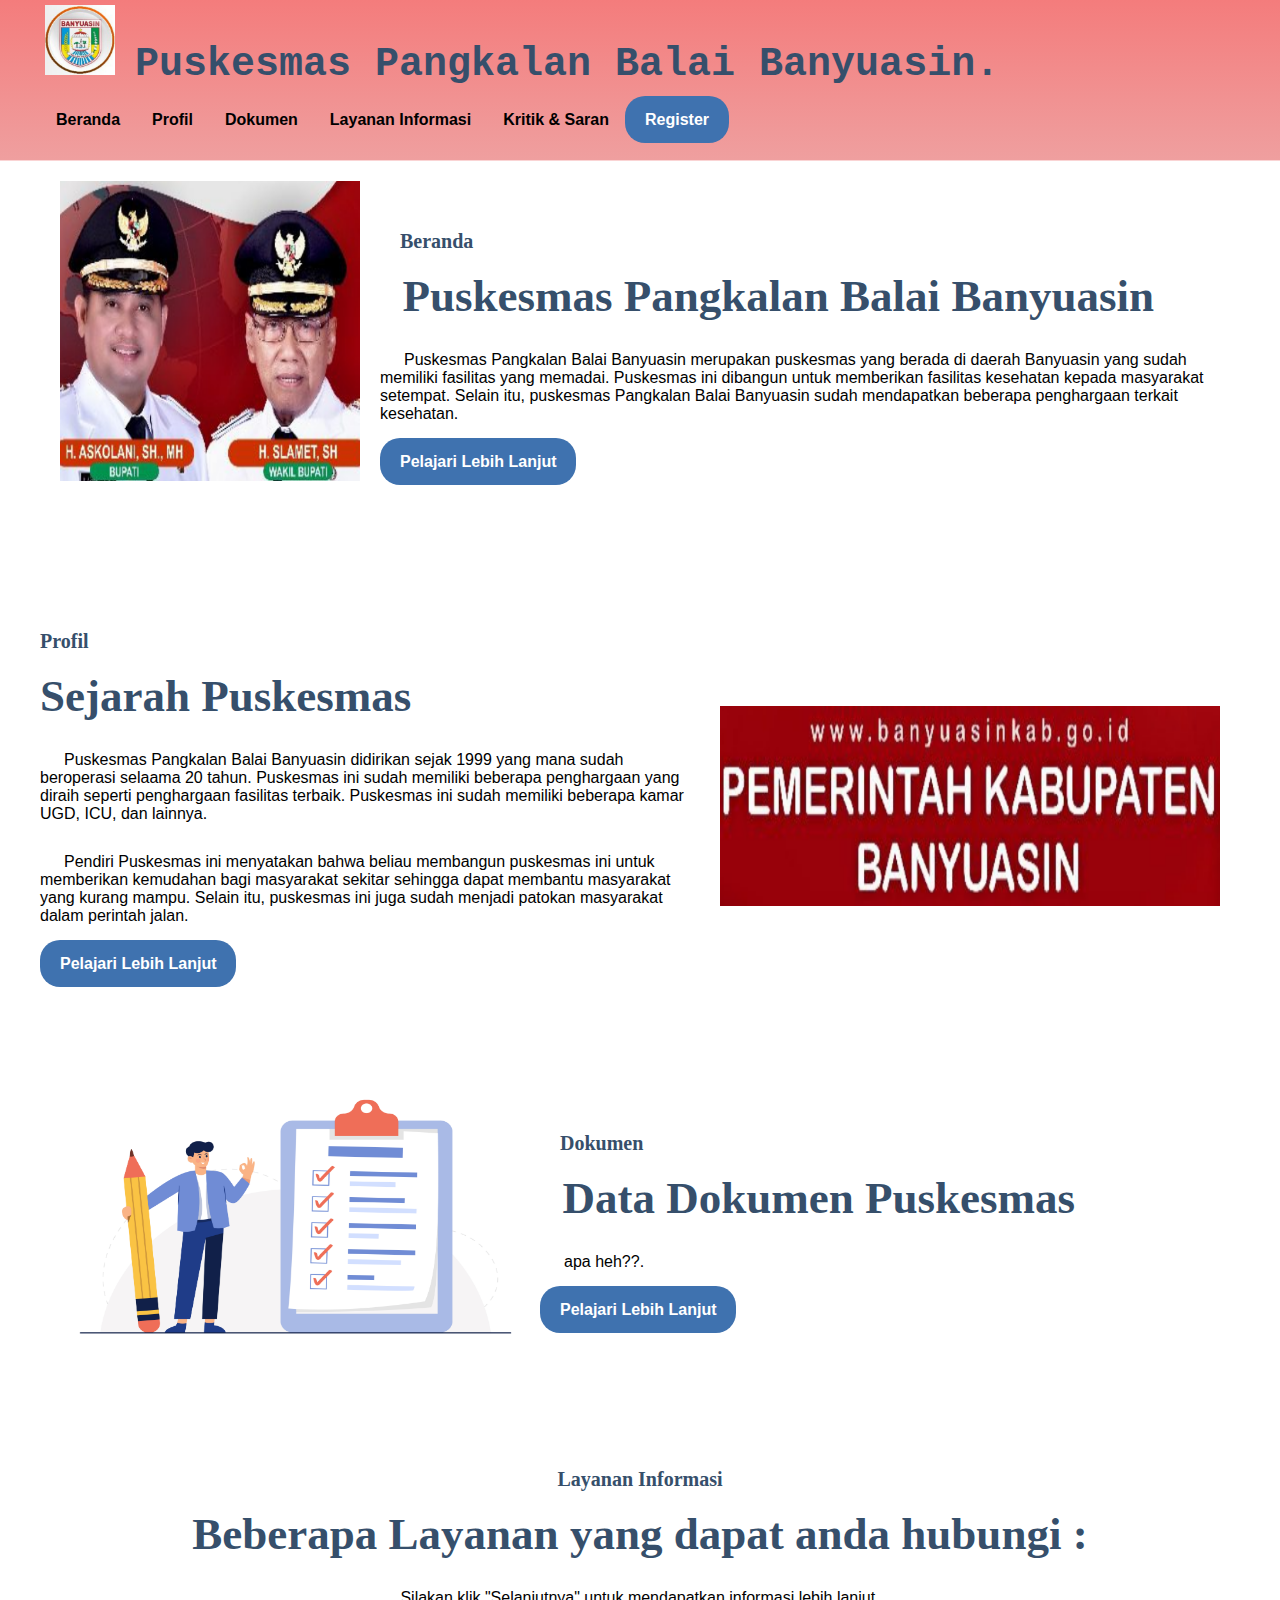
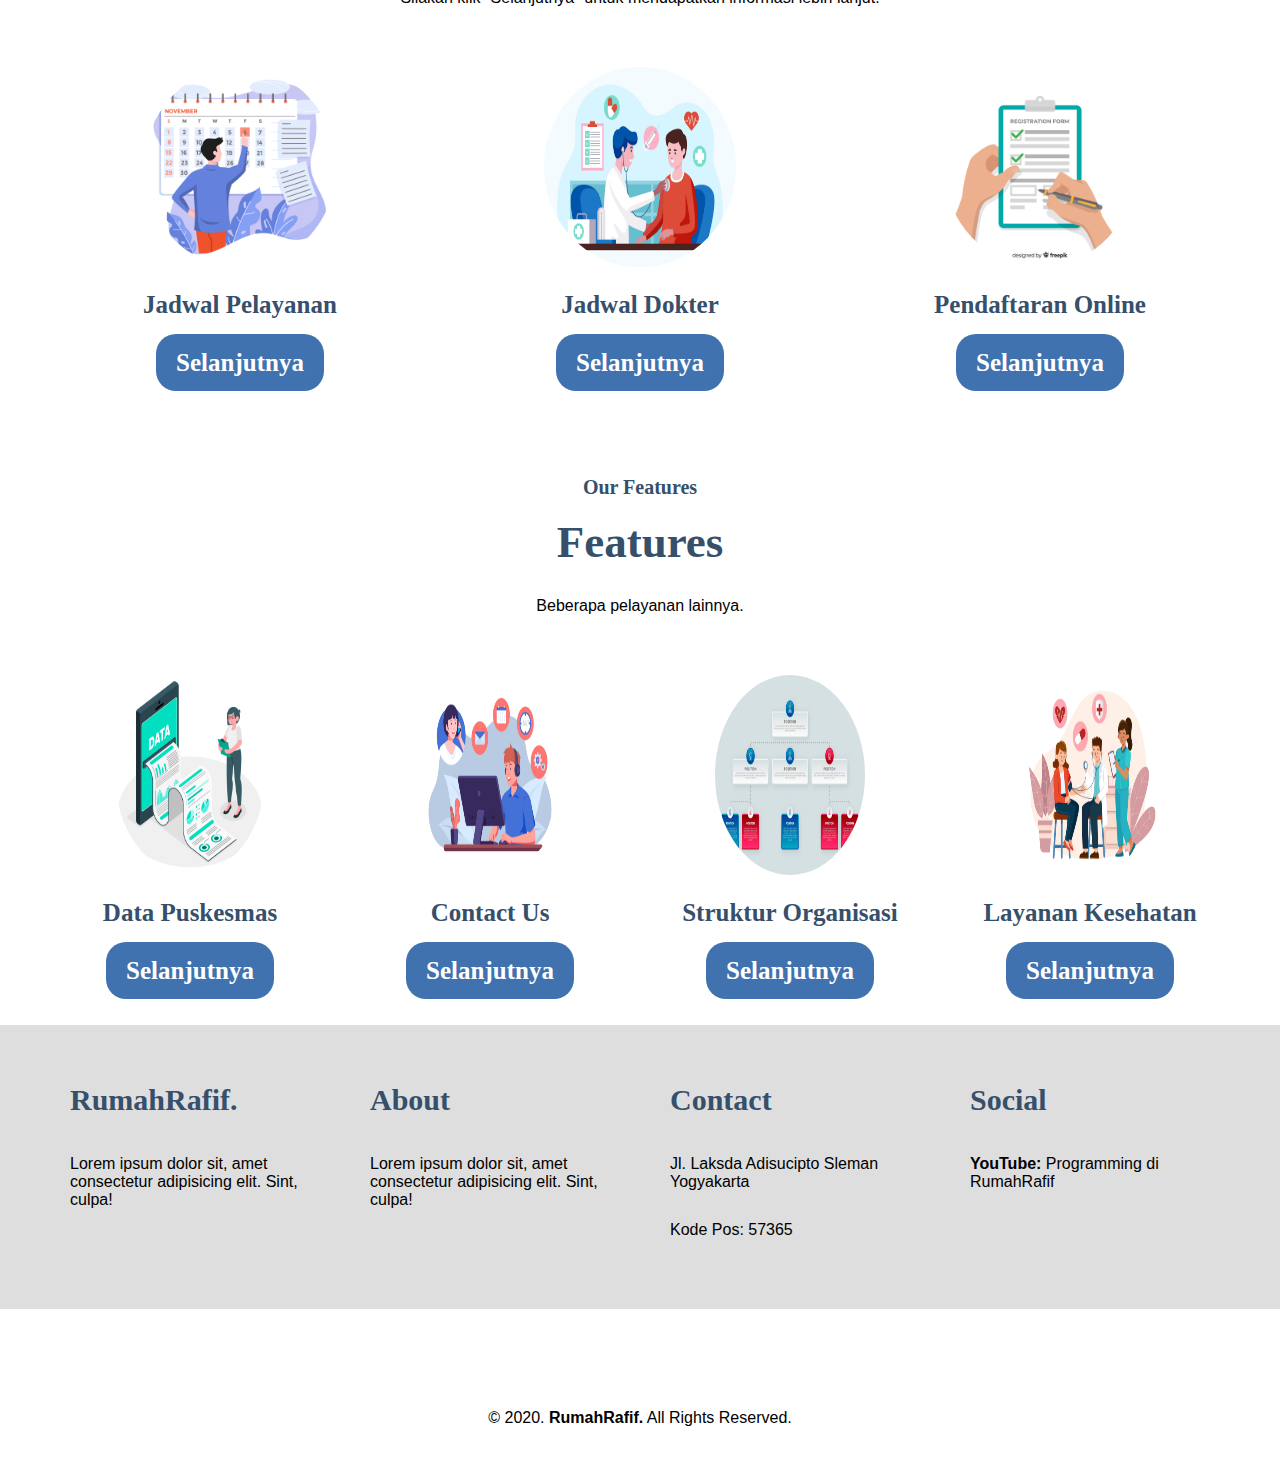
<file: Web-Puskesmas/index.html>
<!DOCTYPE html>
<html lang="en">
<head>
    <meta charset="UTF-8">
    <meta name="viewport" content="width=device-width, initial-scale=1.0">
    <title>Puskesmas Pangkalan Balai Banyuasin.</title>
    <link rel="stylesheet" href="style.css">
</head>
<body>
    <nav>
        <div class="wrapper">
            <div class="logo"><a href=''><img src = 'gambar/logo.png' height="70" width="70">&ensp;Puskesmas Pangkalan Balai Banyuasin.</a></div>
            <div class="menu">
                <ul>
                    <li><a href="#beranda">Beranda</a></li>
                    <li class="dropdown"><a href="#profil">Profil</a>
                        <ul class="isi-dropdown">
                            <li><a href="sejarah.html">Sejarah</a></li>
                            <li><a href="visiMisi.html">Visi dan Misi</a></li>
                        </ul>
                    </li>
                    <li><a href="#dokumen">Dokumen</a></li>
                    <li><a href="#layanan">Layanan Informasi</a></li>
                    <li><a href="kritsar.html">Kritik & Saran</a></li>
                    <li><a href="register.html" class="tbl-biru">Register</a></li>
                </ul>
            </div>
        </div>
    </nav>
    <div class="wrapper">
        <!-- untuk beranda -->
        <section id="beranda">
            <div class="gambar_beranda">
                <img src="gambar/beranda.png" height="300" width="300"/>
            </div>
            <div class="kolom">
                <p class="deskripsi">&emsp;Beranda</p>
                <h2>&ensp;Puskesmas Pangkalan Balai Banyuasin</h2>
                <p>&emsp;&ensp;Puskesmas Pangkalan Balai Banyuasin merupakan puskesmas yang berada di daerah Banyuasin yang sudah memiliki fasilitas yang memadai.
                    Puskesmas ini dibangun untuk memberikan fasilitas kesehatan kepada masyarakat setempat. Selain itu, puskesmas 
                    Pangkalan Balai Banyuasin sudah mendapatkan beberapa penghargaan terkait kesehatan.
                </p>
                <p><a href="beranda.html" class="tbl-biru">Pelajari Lebih Lanjut</a></p>
            </div>
        </section>

        <!-- untuk profil -->
        <section id="profil">
            <div class="kolom">
                <p class="deskripsi">Profil</p>
                <h2>Sejarah Puskesmas</h2>
                <p>&emsp;&ensp;Puskesmas Pangkalan Balai Banyuasin didirikan sejak 1999 yang mana sudah beroperasi selaama 20 tahun. 
                    Puskesmas ini sudah memiliki beberapa penghargaan yang diraih seperti penghargaan fasilitas terbaik. Puskesmas ini sudah memiliki
                    beberapa kamar UGD, ICU, dan lainnya.
                </p>
                <p>&emsp;&ensp;Pendiri Puskesmas ini menyatakan bahwa beliau membangun puskesmas ini untuk memberikan kemudahan bagi masyarakat sekitar sehingga dapat
                    membantu masyarakat yang kurang mampu. Selain itu, puskesmas ini juga sudah menjadi patokan masyarakat dalam perintah jalan.
                </p>
                <p><a href="sejarah.html" class="tbl-biru">Pelajari Lebih Lanjut</a></p>
            </div>
            <div class="gambar_profil">
                <img src="gambar/sejarah.png" height="200" width="500"/>
            </div>
        </section>

        <!-- untuk dokumen -->
        <section id="dokumen">
            <div class="gambar_dokumen">
                <img src="gambar/Checklist.jpg"height="300" width="500"/>
            </div>
            <div class="kolom">
                <p class="deskripsi">&emsp;Dokumen</p>
                <h2>&ensp;Data Dokumen Puskesmas</h2>
                <p>&emsp;&ensp;apa heh??.
                </p>
                <p><a href="dokumen.html" class="tbl-biru">Pelajari Lebih Lanjut</a></p>
            </div>
        </section>

        <!-- untuk Layanan -->
        <section id="layanan">
            <div class="tengah">
                <div class="kolom">
                    <p class="deskripsi">Layanan Informasi</p>
                    <h2>Beberapa Layanan yang dapat anda hubungi :</h2>
                    <p>Silakan klik "Selanjutnya" untuk mendapatkan informasi lebih lanjut.</p>
                </div>

                <div class="tutor-list">
                    <div class="kartu-tutor">
                        <img src="gambar/kalender.jpg" height="200" width="300"/>
                        <p>Jadwal Pelayanan</p>
                        <p><a href="jadwalPel.html" class="tbl-biru">Selanjutnya</a></p>
                    </div>
                    <div class="kartu-tutor">
                        <img src="gambar/jadDok.jpg" height="200" width="300"/>
                        <p>Jadwal Dokter</p>
                        <p><a href="" class="tbl-biru">Selanjutnya</a></p>
                    </div>
                    <div class="kartu-tutor">
                        <img src="gambar/pend.jpg" height="200" width="300"/>
                        <p>Pendaftaran Online</p>
                        <p><a href="" class="tbl-biru">Selanjutnya</a></p>
                    </div>
                </div>
            </div>
        </section>

        <!-- untuk features -->
        <section id="partners">
            <div class="tengah">
                <div class="kolom">
                    <p class="deskripsi">Our Features</p>
                    <h2>Features</h2>
                    <p>Beberapa pelayanan lainnya.</p>
                </div>

                <div class="partner-list">
                    <div class="kartu-partner">
                        <img src="gambar/data.jpg" height="200"/>
                        <p>Data Puskesmas</p>
                        <p><a href="" class="tbl-biru">Selanjutnya</a></p>
                    </div>
                    <div class="kartu-partner">
                        <img src="gambar/contact.jpg" height="200"/>
                        <p>Contact Us</p>
                        <p><a href="" class="tbl-biru">Selanjutnya</a></p>
                    </div>
                    <div class="kartu-partner">
                        <img src="gambar/struktur.jpg" height="200"/>
                        <p>Struktur Organisasi</p>
                        <p><a href="" class="tbl-biru">Selanjutnya</a></p>
                    </div>
                    <div class="kartu-partner">
                        <img src="gambar/laykes.jpg" height="200"/>
                        <p>Layanan Kesehatan</p>
                        <p><a href="" class="tbl-biru">Selanjutnya</a></p>
                    </div>
                </div>
            </div>
        </section>
    </div>

    <div id="contact">
        <div class="wrapper">
            <div class="footer">
                <div class="footer-section">
                    <h3>RumahRafif.</h3>
                    <p>Lorem ipsum dolor sit, amet consectetur adipisicing elit. Sint, culpa!</p>
                </div>
                <div class="footer-section">
                    <h3>About</h3>
                    <p>Lorem ipsum dolor sit, amet consectetur adipisicing elit. Sint, culpa!</p>
                </div>
                <div class="footer-section">
                    <h3>Contact</h3>
                    <p>Jl. Laksda Adisucipto Sleman Yogyakarta</p>
                    <p>Kode Pos: 57365</p>
                </div>
                <div class="footer-section">
                    <h3>Social</h3>
                    <p><b>YouTube: </b>Programming di RumahRafif</p>
                </div>
            </div>
        </div>
    </div>

    <div id="copyright">
        <div class="wrapper">
            &copy; 2020. <b>RumahRafif.</b> All Rights Reserved.
        </div>
    </div>

</body>
</html>
</file>
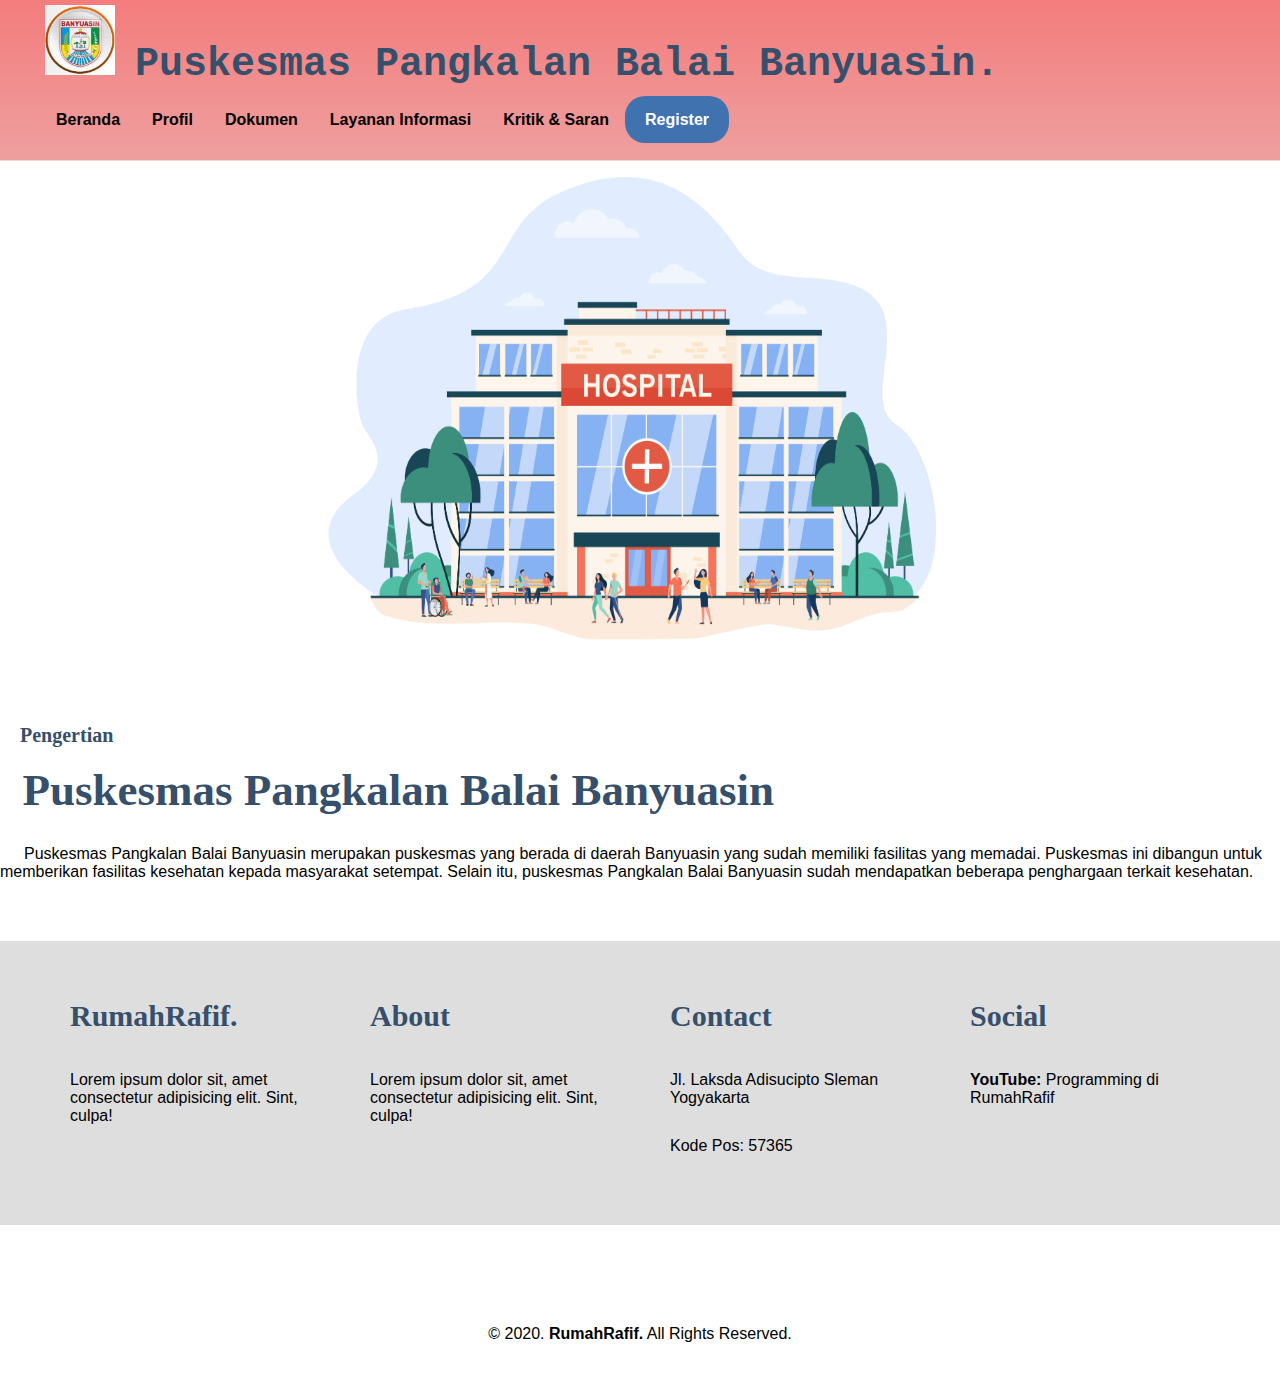
<file: Web-Puskesmas/beranda.html>
<!DOCTYPE html>
<html lang="en">
<head>
    <meta charset="UTF-8">
    <meta name="viewport" content="width=device-width, initial-scale=1.0">
    <title>Puskesmas Pangkalan Balai Banyuasin.</title>
    <link rel="stylesheet" href="style.css">
</head>
<body>
    <nav>
        <div class="wrapper">
            <div class="logo"><a href=''><img src = 'gambar/logo.png' height="70" width="70">&ensp;Puskesmas Pangkalan Balai Banyuasin.</a></div>
            <div class="menu">
                <ul>
                    <li><a href="beranda.html">Beranda</a></li>
                    <li class="dropdown"><a href="index.html">Profil</a>
                        <ul class="isi-dropdown">
                            <li><a href="sejarah.html">Sejarah</a></li>
                            <li><a href="visiMisi.html">Visi dan Misi</a></li>
                        </ul>
                    </li>
                    <li><a href="dokumen.html">Dokumen</a></li>
                    <li><a href="index.html">Layanan Informasi</a></li>
                    <li><a href="kritsar.html">Kritik & Saran</a></li>
                    <li><a href="register.html" class="tbl-biru">Register</a></li>
                </ul>
            </div>
        </div>
    </nav>
        <!-- untuk beranda -->
            <center>
                <img src="gambar/beranda2.jpg" height="500" width="700"/>
            </center>
            <div class="kolom">
                <p class="deskripsi">&emsp;Pengertian</p>
                <h2>&ensp;Puskesmas Pangkalan Balai Banyuasin</h2>
                <p>&emsp;&ensp;Puskesmas Pangkalan Balai Banyuasin merupakan puskesmas yang berada di daerah Banyuasin yang sudah memiliki fasilitas yang memadai.
                    Puskesmas ini dibangun untuk memberikan fasilitas kesehatan kepada masyarakat setempat. Selain itu, puskesmas 
                    Pangkalan Balai Banyuasin sudah mendapatkan beberapa penghargaan terkait kesehatan.
                </p>
            </div>

    <div id="contact">
        <div class="wrapper">
            <div class="footer">
                <div class="footer-section">
                    <h3>RumahRafif.</h3>
                    <p>Lorem ipsum dolor sit, amet consectetur adipisicing elit. Sint, culpa!</p>
                </div>
                <div class="footer-section">
                    <h3>About</h3>
                    <p>Lorem ipsum dolor sit, amet consectetur adipisicing elit. Sint, culpa!</p>
                </div>
                <div class="footer-section">
                    <h3>Contact</h3>
                    <p>Jl. Laksda Adisucipto Sleman Yogyakarta</p>
                    <p>Kode Pos: 57365</p>
                </div>
                <div class="footer-section">
                    <h3>Social</h3>
                    <p><b>YouTube: </b>Programming di RumahRafif</p>
                </div>
            </div>
        </div>
    </div>

    <div id="copyright">
        <div class="wrapper">
            &copy; 2020. <b>RumahRafif.</b> All Rights Reserved.
        </div>
    </div>

</body>
</html>
</file>
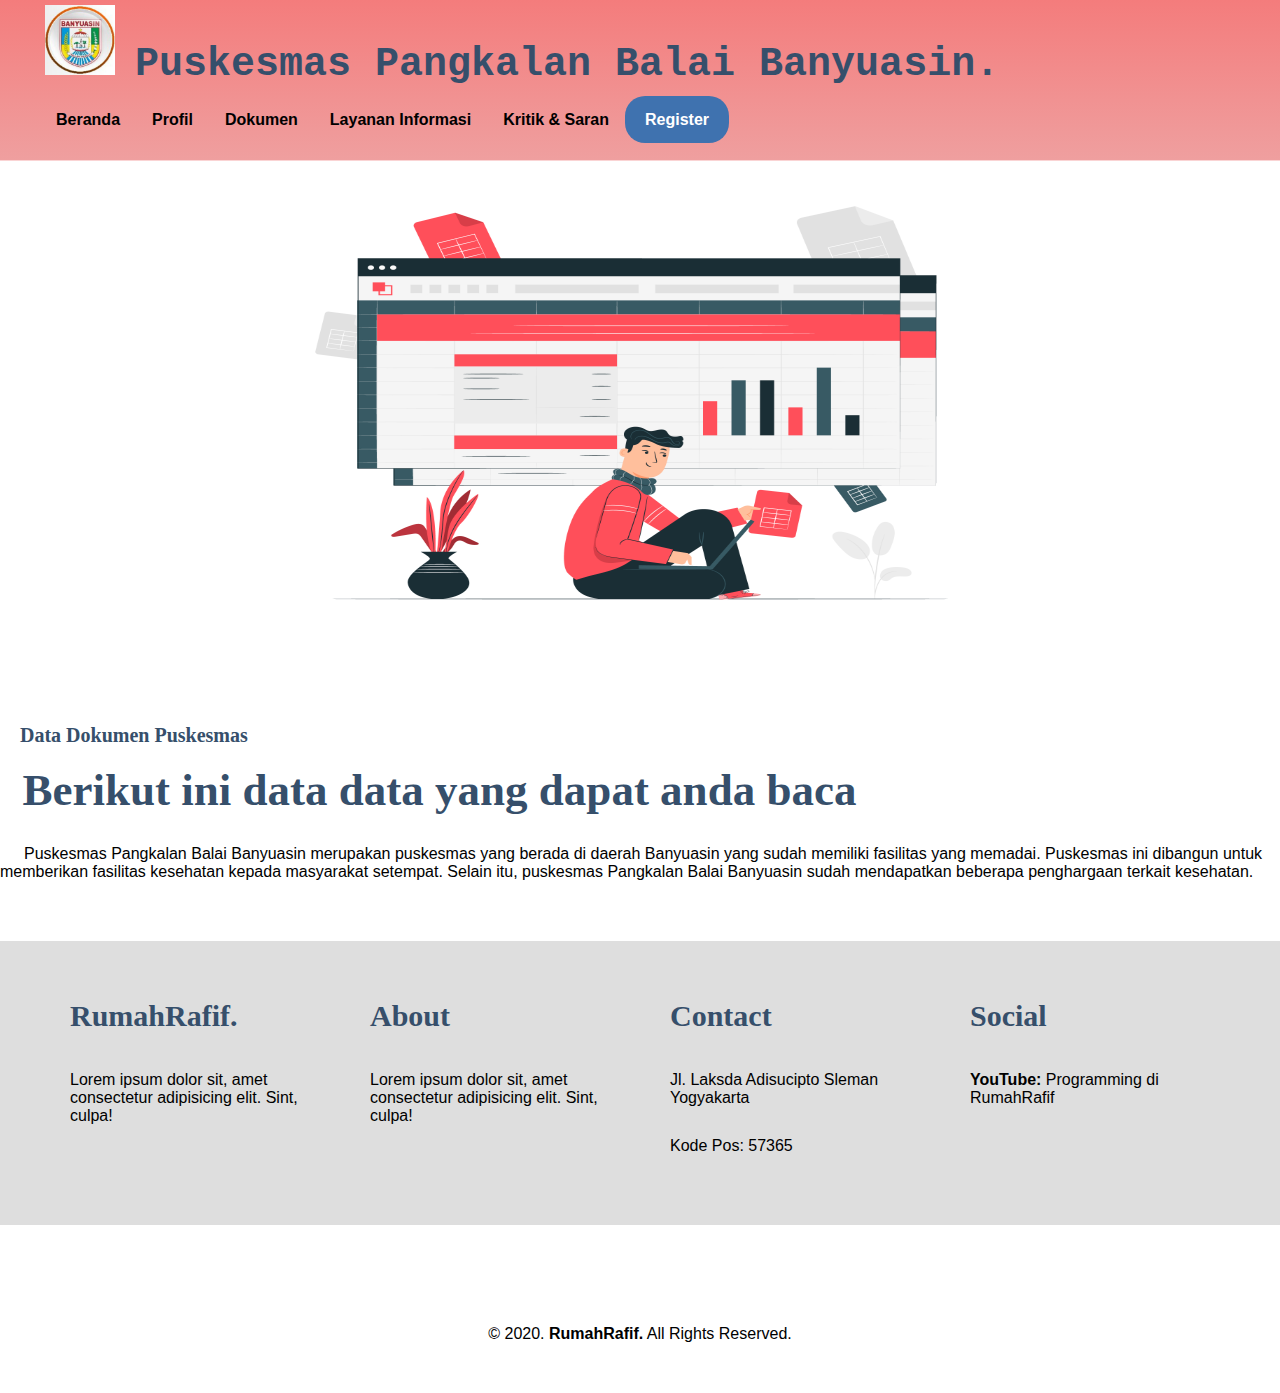
<file: Web-Puskesmas/dokumen.html>
<!DOCTYPE html>
<html lang="en">
<head>
    <meta charset="UTF-8">
    <meta name="viewport" content="width=device-width, initial-scale=1.0">
    <title>Puskesmas Pangkalan Balai Banyuasin.</title>
    <link rel="stylesheet" href="style.css">
</head>
<body>
    <nav>
        <div class="wrapper">
            <div class="logo"><a href=''><img src = 'gambar/logo.png' height="70" width="70">&ensp;Puskesmas Pangkalan Balai Banyuasin.</a></div>
            <div class="menu">
                <ul>
                    <li><a href="beranda.html">Beranda</a></li>
                    <li class="dropdown"><a href="index.html">Profil</a>
                        <ul class="isi-dropdown">
                            <li><a href="sejarah.html">Sejarah</a></li>
                            <li><a href="visiMisi.html">Visi dan Misi</a></li>
                        </ul>
                    </li>
                    <li><a href="dokumen.html">Dokumen</a></li>
                    <li><a href="index.html">Layanan Informasi</a></li>
                    <li><a href="kritsar.html">Kritik & Saran</a></li>
                    <li><a href="register.html" class="tbl-biru">Register</a></li>
                </ul>
            </div>
        </div>
    </nav>
        <!-- untuk beranda -->
            <center>
                <img src="gambar/dokemen2.jpg" height="500" width="700"/>
            </center>
            <div class="kolom">
                <p class="deskripsi">&emsp;Data Dokumen Puskesmas</p>
                <h2>&ensp;Berikut ini data data yang dapat anda baca</h2>
                <p>&emsp;&ensp;Puskesmas Pangkalan Balai Banyuasin merupakan puskesmas yang berada di daerah Banyuasin yang sudah memiliki fasilitas yang memadai.
                    Puskesmas ini dibangun untuk memberikan fasilitas kesehatan kepada masyarakat setempat. Selain itu, puskesmas 
                    Pangkalan Balai Banyuasin sudah mendapatkan beberapa penghargaan terkait kesehatan.
                </p>
            </div>

    <div id="contact">
        <div class="wrapper">
            <div class="footer">
                <div class="footer-section">
                    <h3>RumahRafif.</h3>
                    <p>Lorem ipsum dolor sit, amet consectetur adipisicing elit. Sint, culpa!</p>
                </div>
                <div class="footer-section">
                    <h3>About</h3>
                    <p>Lorem ipsum dolor sit, amet consectetur adipisicing elit. Sint, culpa!</p>
                </div>
                <div class="footer-section">
                    <h3>Contact</h3>
                    <p>Jl. Laksda Adisucipto Sleman Yogyakarta</p>
                    <p>Kode Pos: 57365</p>
                </div>
                <div class="footer-section">
                    <h3>Social</h3>
                    <p><b>YouTube: </b>Programming di RumahRafif</p>
                </div>
            </div>
        </div>
    </div>

    <div id="copyright">
        <div class="wrapper">
            &copy; 2020. <b>RumahRafif.</b> All Rights Reserved.
        </div>
    </div>

</body>
</html>
</file>
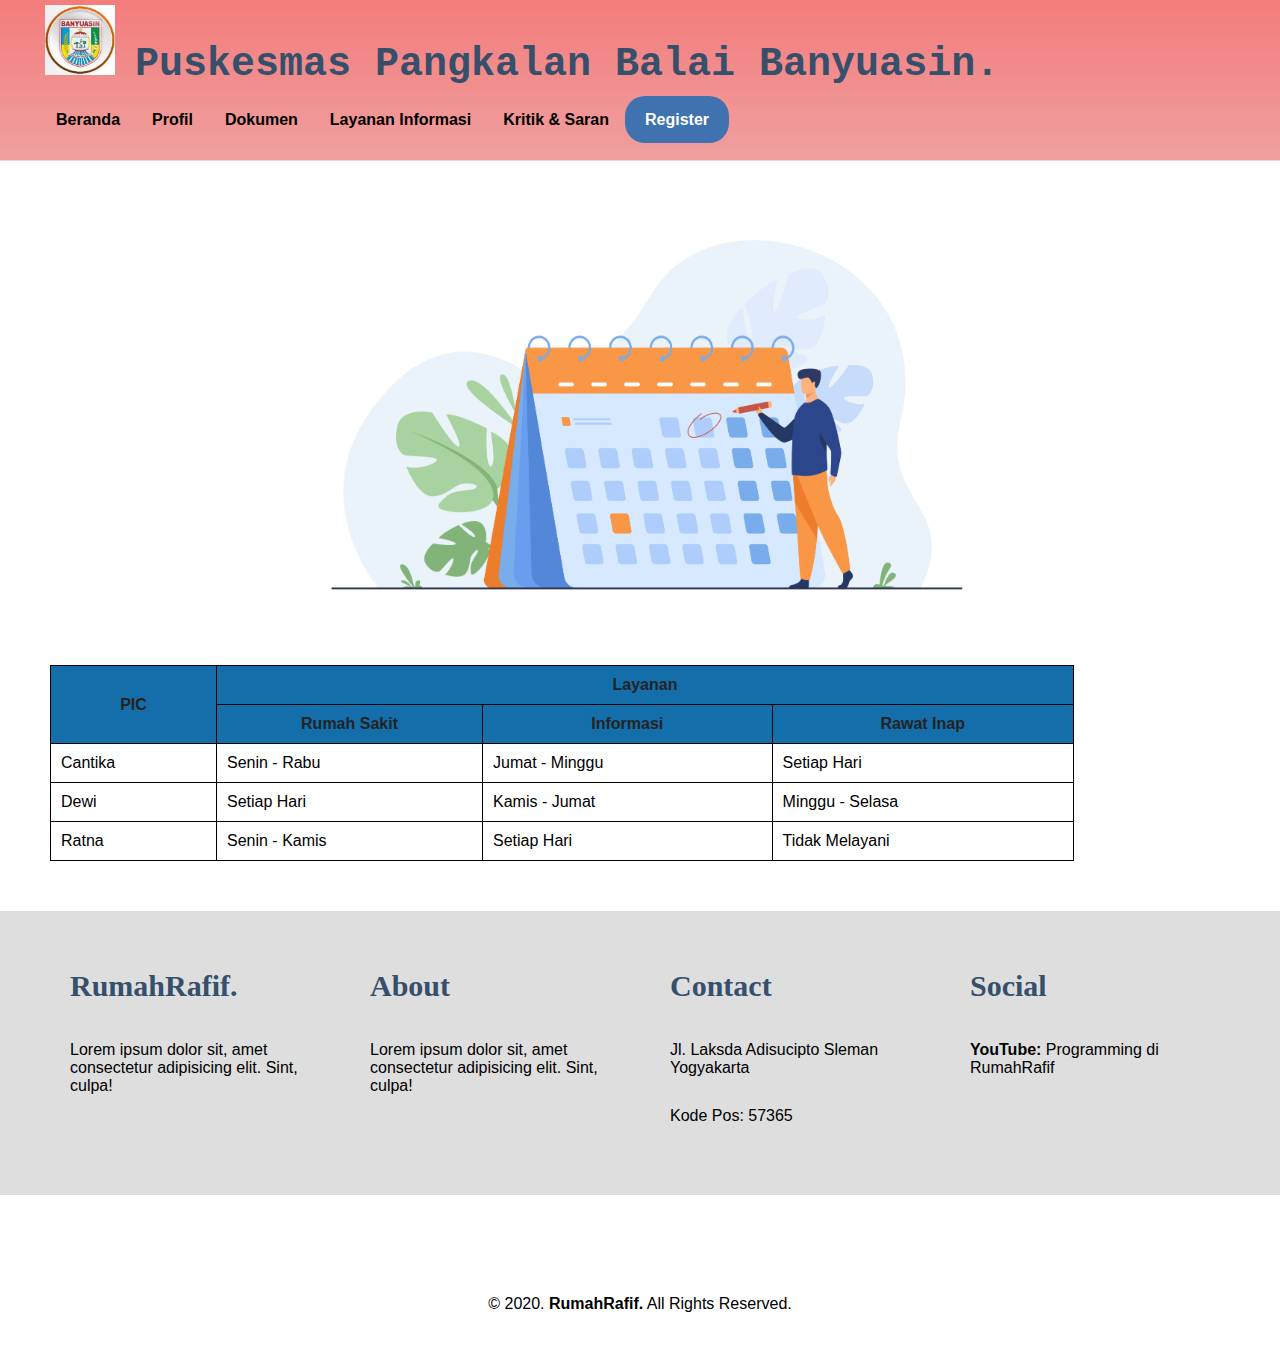
<file: Web-Puskesmas/jadwalPel.html>
<!DOCTYPE html>
<html lang="en">
<head>
    <meta charset="UTF-8">
    <meta name="viewport" content="width=device-width, initial-scale=1.0">
    <title>Puskesmas Pangkalan Balai Banyuasin.</title>
    <link rel="stylesheet" href="style.css">
</head>
<body>
    <nav>
        <div class="wrapper">
            <div class="logo"><a href=''><img src = 'gambar/logo.png' height="70" width="70">&ensp;Puskesmas Pangkalan Balai Banyuasin.</a></div>
            <div class="menu">
                <ul>
                    <li><a href="beranda.html">Beranda</a></li>
                    <li class="dropdown"><a href="index.html">Profil</a>
                        <ul class="isi-dropdown">
                            <li><a href="sejarah.html">Sejarah</a></li>
                            <li><a href="visiMisi.html">Visi dan Misi</a></li>
                        </ul>
                    </li>
                    <li><a href="dokumen.html">Dokumen</a></li>
                    <li><a href="index.html">Layanan Informasi</a></li>
                    <li><a href="kritsar.html">Kritik & Saran</a></li>
                    <li><a href="register.html" class="tbl-biru">Register</a></li>
                </ul>
            </div>
        </div>
    </nav>
        <!-- untuk beranda -->
            <center>
                <img src="gambar/jadwalpel.jpg" height="500" width="700"/>
            </center>
            <table border="1">
                <tr>
                    <th rowspan="2">PIC</th>
                    <th colspan="3">Layanan</th>
                </tr>
                <tr>
                    <th>Rumah Sakit</th>
                    <th>Informasi</th>
                    <th>Rawat Inap</th>
                </tr>
                <tr>
                    <td>Cantika</td>
                    <td>Senin - Rabu</td>
                    <td>Jumat - Minggu</td>
                    <td>Setiap Hari</td>
                </tr>
                <tr>
                    <td>Dewi</td>
                    <td>Setiap Hari</td>
                    <td>Kamis - Jumat</td>
                    <td>Minggu - Selasa</td>
                </tr>
                <tr>
                    <td>Ratna</td>
                    <td>Senin - Kamis</td>
                    <td>Setiap Hari</td>
                    <td>Tidak Melayani</td>
                </tr>
            </table>

    <div id="contact">
        <div class="wrapper">
            <div class="footer">
                <div class="footer-section">
                    <h3>RumahRafif.</h3>
                    <p>Lorem ipsum dolor sit, amet consectetur adipisicing elit. Sint, culpa!</p>
                </div>
                <div class="footer-section">
                    <h3>About</h3>
                    <p>Lorem ipsum dolor sit, amet consectetur adipisicing elit. Sint, culpa!</p>
                </div>
                <div class="footer-section">
                    <h3>Contact</h3>
                    <p>Jl. Laksda Adisucipto Sleman Yogyakarta</p>
                    <p>Kode Pos: 57365</p>
                </div>
                <div class="footer-section">
                    <h3>Social</h3>
                    <p><b>YouTube: </b>Programming di RumahRafif</p>
                </div>
            </div>
        </div>
    </div>

    <div id="copyright">
        <div class="wrapper">
            &copy; 2020. <b>RumahRafif.</b> All Rights Reserved.
        </div>
    </div>

</body>
</html>
</file>
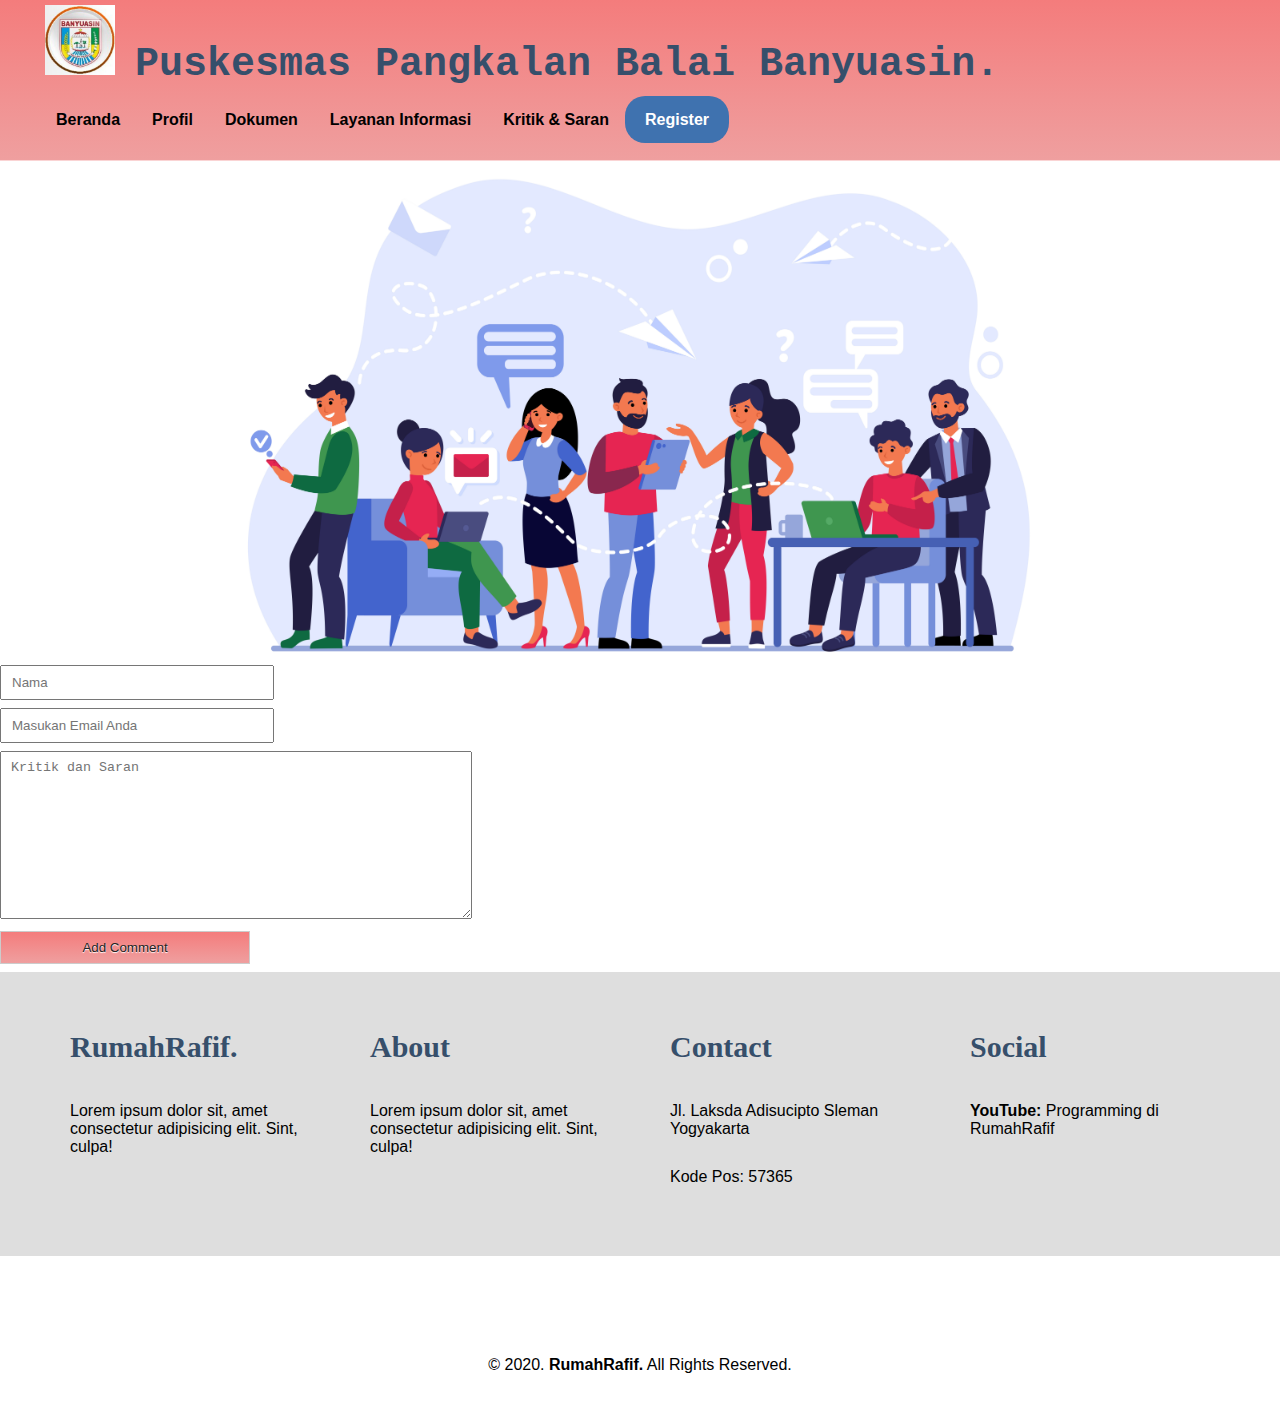
<file: Web-Puskesmas/kritsar.html>
<!DOCTYPE html>
<html lang="en">
<head>
    <meta charset="UTF-8">
    <meta name="viewport" content="width=device-width, initial-scale=1.0">
    <title>Puskesmas Pangkalan Balai Banyuasin.</title>
    <link rel="stylesheet" href="style.css">
</head>
<body>
    <nav>
        <div class="wrapper">
            <div class="logo"><a href=''><img src = 'gambar/logo.png' height="70" width="70">&ensp;Puskesmas Pangkalan Balai Banyuasin.</a></div>
            <div class="menu">
                <ul>
                    <li><a href="beranda.html">Beranda</a></li>
                    <li class="dropdown"><a href="index.html">Profil</a>
                        <ul class="isi-dropdown">
                            <li><a href="index.html">Sejarah</a></li>
                            <li><a href="index.html">Visi dan Misi</a></li>
                        </ul>
                    </li>
                    <li><a href="dokumen.htm">Dokumen</a></li>
                    <li><a href="index.html">Layanan Informasi</a></li>
                    <li><a href="kritsar.html">Kritik & Saran</a></li>
                    <li><a href="register.html" class="tbl-biru">Register</a></li>
                </ul>
            </div>
        </div>
    </nav>
    <center>
        <img src="gambar/komen.jpg" height="500" width="800"/>
    </center>
    <div id="comment_form">
    
        <div>
            <input type="text" name="name" id="name" value="" placeholder="Nama">
        </div>
        <div>
            <input type="email" name="email" id="email" value="" placeholder="Masukan Email Anda">
        </div>
        <!-- <div>
            <input type="url" name="website" id="website" value="" placeholder="Link">
        </div> -->
        <div>
            <textarea rows="10" name="comment" id="comment" placeholder="Kritik dan Saran"></textarea>
        </div>
        <div>
            <input type="submit" name="submit" value="Add Comment">
        </div> 
    </div>

    <div id="contact">
        <div class="wrapper">
            <div class="footer">
                <div class="footer-section">
                    <h3>RumahRafif.</h3>
                    <p>Lorem ipsum dolor sit, amet consectetur adipisicing elit. Sint, culpa!</p>
                </div>
                <div class="footer-section">
                    <h3>About</h3>
                    <p>Lorem ipsum dolor sit, amet consectetur adipisicing elit. Sint, culpa!</p>
                </div>
                <div class="footer-section">
                    <h3>Contact</h3>
                    <p>Jl. Laksda Adisucipto Sleman Yogyakarta</p>
                    <p>Kode Pos: 57365</p>
                </div>
                <div class="footer-section">
                    <h3>Social</h3>
                    <p><b>YouTube: </b>Programming di RumahRafif</p>
                </div>
            </div>
        </div>
    </div>

    <div id="copyright">
        <div class="wrapper">
            &copy; 2020. <b>RumahRafif.</b> All Rights Reserved.
        </div>
    </div>

</body>
</html>
</file>
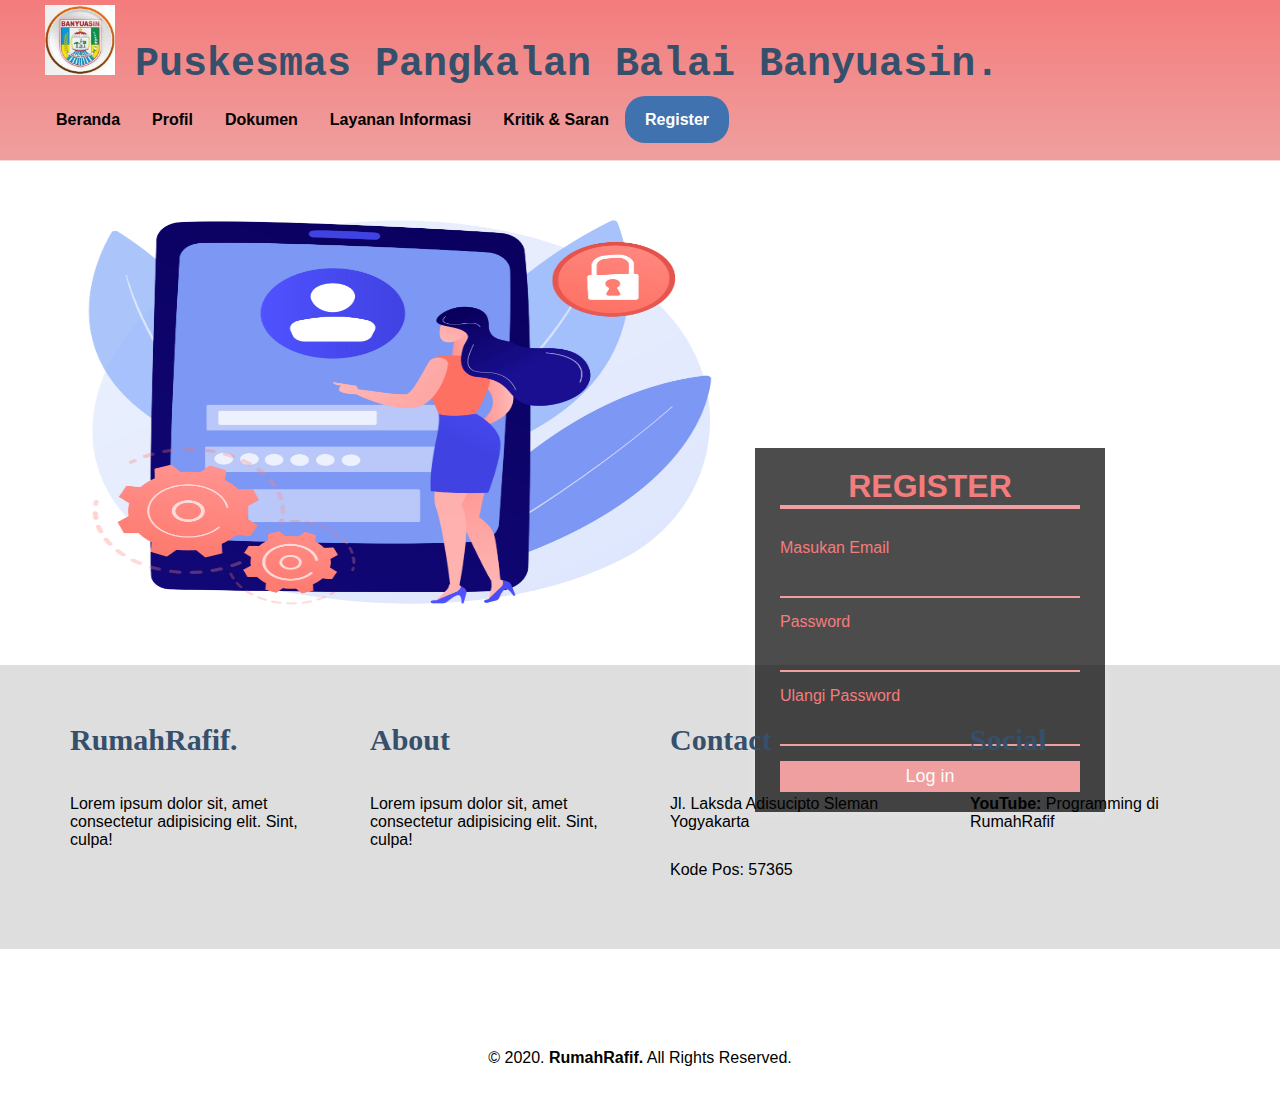
<file: Web-Puskesmas/register.html>
<!DOCTYPE html>
<html lang="en">
<head>
    <meta charset="UTF-8">
    <meta name="viewport" content="width=device-width, initial-scale=1.0">
    <title>Puskesmas Pangkalan Balai Banyuasin.</title>
    <link rel="stylesheet" href="style.css">
</head>
<body>
    <nav>
        <div class="wrapper">
            <div class="logo"><a href=''><img src = 'gambar/logo.png' height="70" width="70">&ensp;Puskesmas Pangkalan Balai Banyuasin.</a></div>
            <div class="menu">
                <ul>
                    <li><a href="index.html">Beranda</a></li>
                    <li class="dropdown"><a href="index.html">Profil</a>
                        <ul class="isi-dropdown">
                            <li><a href="index.html">Sejarah</a></li>
                            <li><a href="index.html">Visi dan Misi</a></li>
                        </ul>
                    </li>
                    <li><a href="index.html">Dokumen</a></li>
                    <li><a href="index.html">Layanan Informasi</a></li>
                    <li><a href="kritsar.html">Kritik & Saran</a></li>
                    <li><a href="" class="tbl-biru">Register</a></li>
                </ul>
            </div>
        </div>
    </nav>
    <div class = "form">
        <h1>REGISTER</h1>
        <form>
            <label>Masukan Email</label><br>
            <input type="text"><br>
            <label>Password</label><br>
            <input type="password"><br>
            <label>Ulangi Password</label><br>
            <input type="password"><br>
            <button>Log in</button>
        </form>
    </div>
    <img src="gambar/regis.jpg" height="500" width="800"/>

    <div id="contact">
        <div class="wrapper">
            <div class="footer">
                <div class="footer-section">
                    <h3>RumahRafif.</h3>
                    <p>Lorem ipsum dolor sit, amet consectetur adipisicing elit. Sint, culpa!</p>
                </div>
                <div class="footer-section">
                    <h3>About</h3>
                    <p>Lorem ipsum dolor sit, amet consectetur adipisicing elit. Sint, culpa!</p>
                </div>
                <div class="footer-section">
                    <h3>Contact</h3>
                    <p>Jl. Laksda Adisucipto Sleman Yogyakarta</p>
                    <p>Kode Pos: 57365</p>
                </div>
                <div class="footer-section">
                    <h3>Social</h3>
                    <p><b>YouTube: </b>Programming di RumahRafif</p>
                </div>
            </div>
        </div>
    </div>

    <div id="copyright">
        <div class="wrapper">
            &copy; 2020. <b>RumahRafif.</b> All Rights Reserved.
        </div>
    </div>

</body>
</html>
</file>
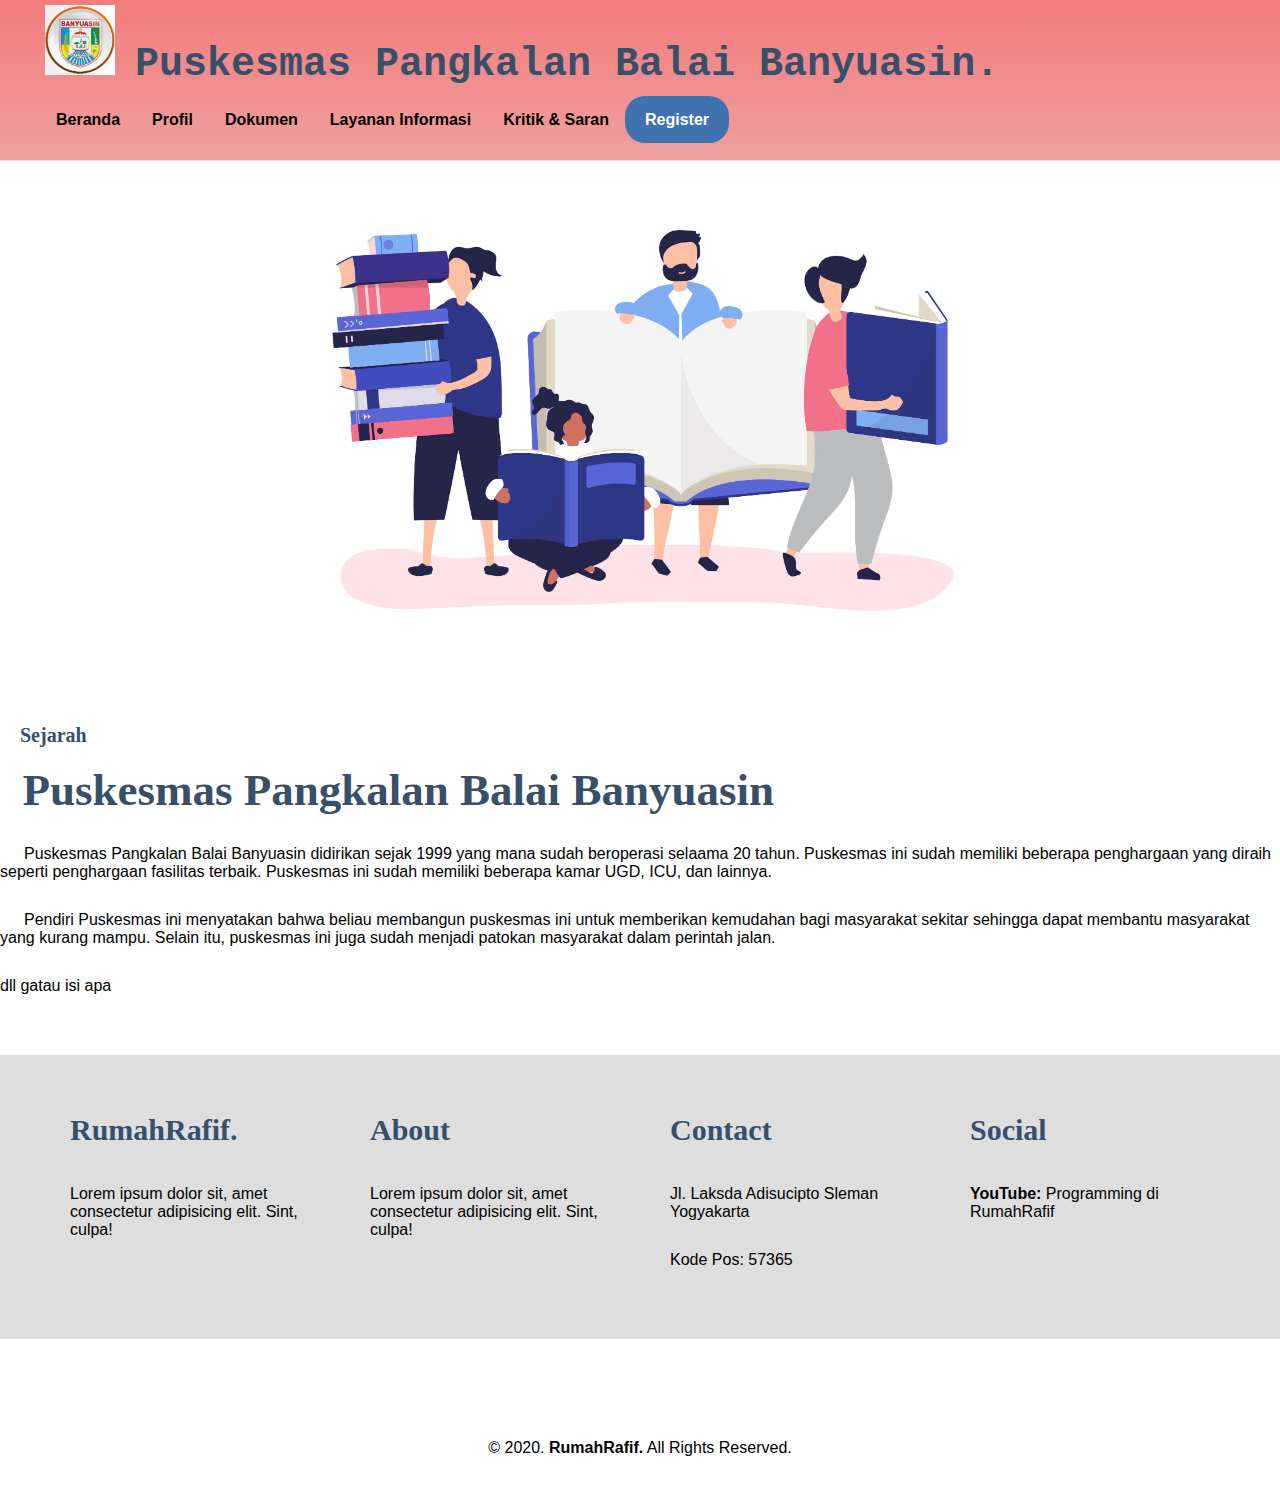
<file: Web-Puskesmas/sejarah.html>
<!DOCTYPE html>
<html lang="en">
<head>
    <meta charset="UTF-8">
    <meta name="viewport" content="width=device-width, initial-scale=1.0">
    <title>Puskesmas Pangkalan Balai Banyuasin.</title>
    <link rel="stylesheet" href="style.css">
</head>
<body>
    <nav>
        <div class="wrapper">
            <div class="logo"><a href=''><img src = 'gambar/logo.png' height="70" width="70">&ensp;Puskesmas Pangkalan Balai Banyuasin.</a></div>
            <div class="menu">
                <ul>
                    <li><a href="beranda.html">Beranda</a></li>
                    <li class="dropdown"><a href="index.html">Profil</a>
                        <ul class="isi-dropdown">
                            <li><a href="sejarah.html">Sejarah</a></li>
                            <li><a href="visiMisi.html">Visi dan Misi</a></li>
                        </ul>
                    </li>
                    <li><a href="dokumen.html">Dokumen</a></li>
                    <li><a href="index.html">Layanan Informasi</a></li>
                    <li><a href="kritsar.html">Kritik & Saran</a></li>
                    <li><a href="register.html" class="tbl-biru">Register</a></li>
                </ul>
            </div>
        </div>
    </nav>
        <!-- untuk beranda -->
            <center>
                <img src="gambar/sejarah.jpg" height="500" width="700"/>
            </center>
            <div class="kolom">
                <p class="deskripsi">&emsp;Sejarah</p>
                <h2>&ensp;Puskesmas Pangkalan Balai Banyuasin</h2>
                <p>&emsp;&ensp;Puskesmas Pangkalan Balai Banyuasin didirikan sejak 1999 yang mana sudah beroperasi selaama 20 tahun. 
                    Puskesmas ini sudah memiliki beberapa penghargaan yang diraih seperti penghargaan fasilitas terbaik. Puskesmas ini sudah memiliki
                    beberapa kamar UGD, ICU, dan lainnya.
                </p>
                <p>&emsp;&ensp;Pendiri Puskesmas ini menyatakan bahwa beliau membangun puskesmas ini untuk memberikan kemudahan bagi masyarakat sekitar sehingga dapat
                    membantu masyarakat yang kurang mampu. Selain itu, puskesmas ini juga sudah menjadi patokan masyarakat dalam perintah jalan.
                </p>
                <p>dll gatau isi apa</p>
            </div>

    <div id="contact">
        <div class="wrapper">
            <div class="footer">
                <div class="footer-section">
                    <h3>RumahRafif.</h3>
                    <p>Lorem ipsum dolor sit, amet consectetur adipisicing elit. Sint, culpa!</p>
                </div>
                <div class="footer-section">
                    <h3>About</h3>
                    <p>Lorem ipsum dolor sit, amet consectetur adipisicing elit. Sint, culpa!</p>
                </div>
                <div class="footer-section">
                    <h3>Contact</h3>
                    <p>Jl. Laksda Adisucipto Sleman Yogyakarta</p>
                    <p>Kode Pos: 57365</p>
                </div>
                <div class="footer-section">
                    <h3>Social</h3>
                    <p><b>YouTube: </b>Programming di RumahRafif</p>
                </div>
            </div>
        </div>
    </div>

    <div id="copyright">
        <div class="wrapper">
            &copy; 2020. <b>RumahRafif.</b> All Rights Reserved.
        </div>
    </div>

</body>
</html>
</file>
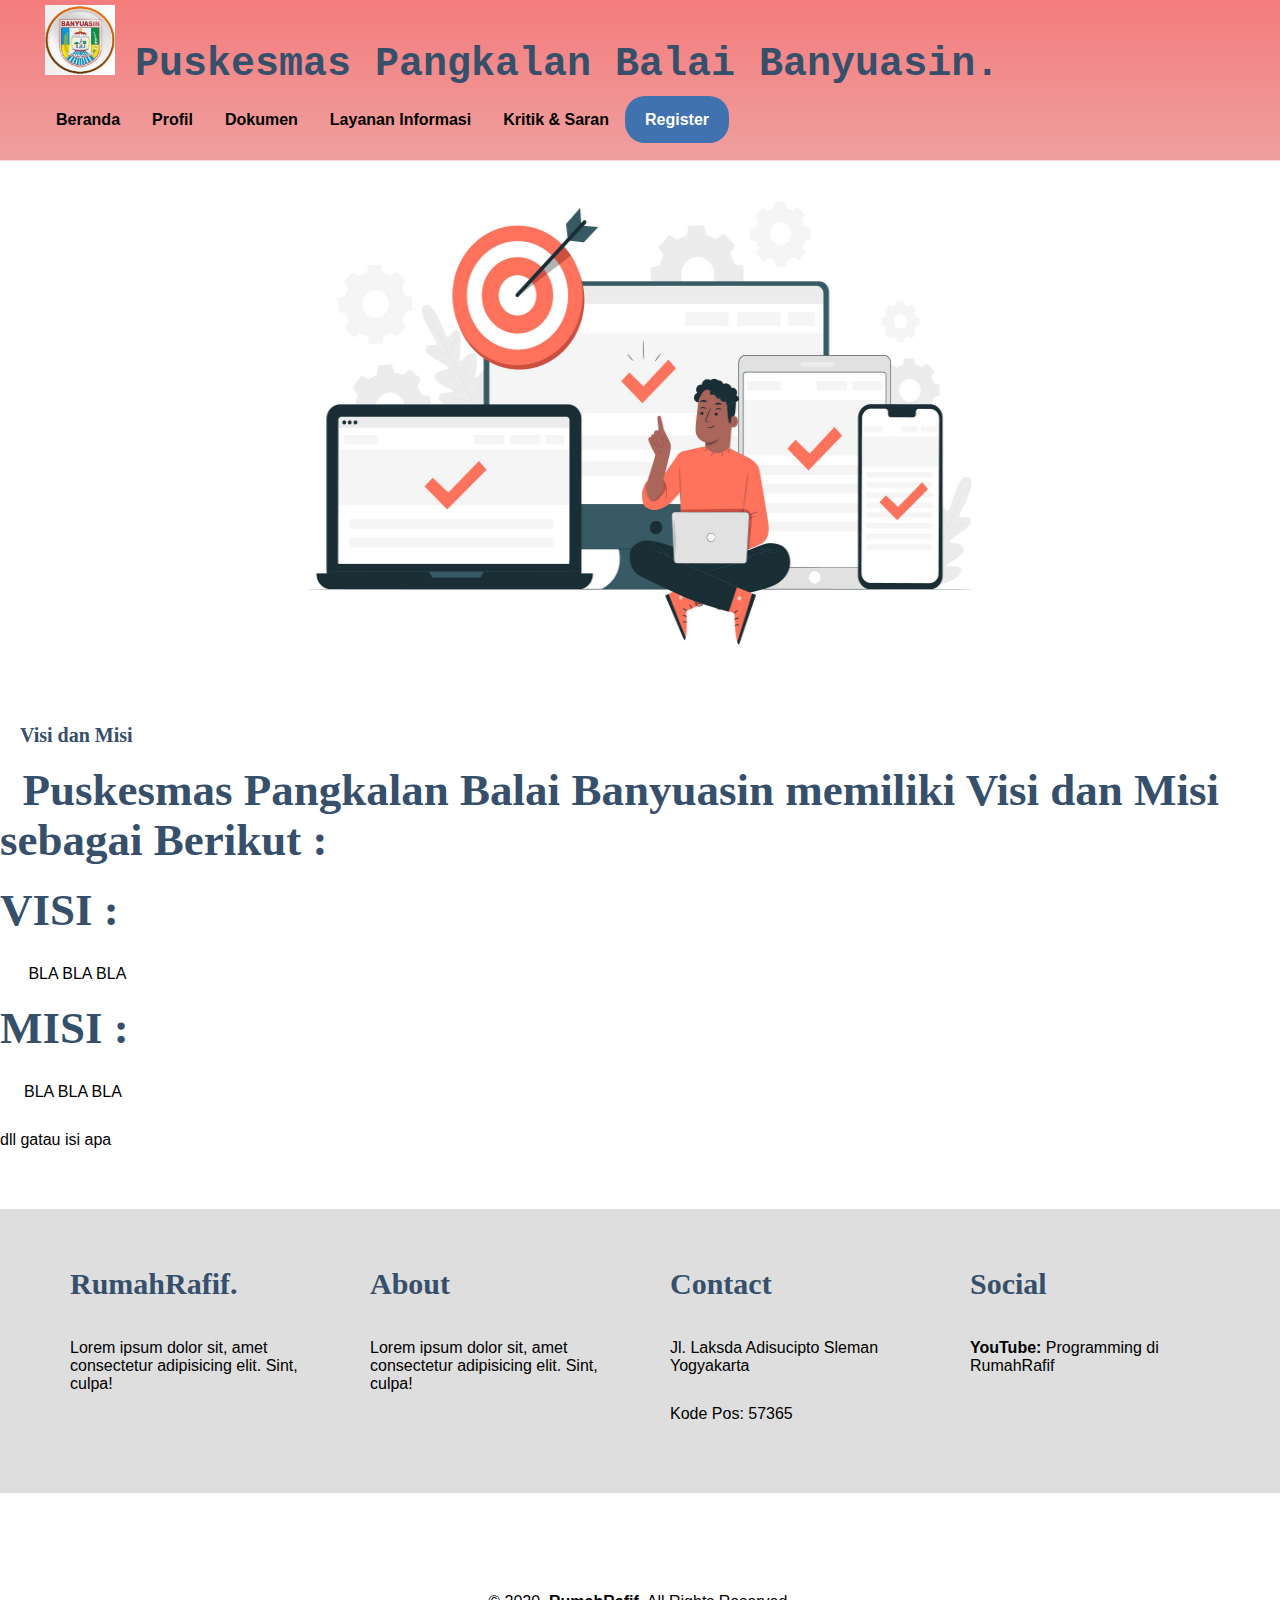
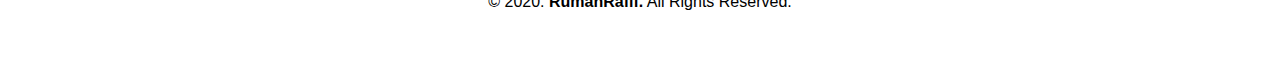
<file: Web-Puskesmas/visiMisi.html>
<!DOCTYPE html>
<html lang="en">
<head>
    <meta charset="UTF-8">
    <meta name="viewport" content="width=device-width, initial-scale=1.0">
    <title>Puskesmas Pangkalan Balai Banyuasin.</title>
    <link rel="stylesheet" href="style.css">
</head>
<body>
    <nav>
        <div class="wrapper">
            <div class="logo"><a href=''><img src = 'gambar/logo.png' height="70" width="70">&ensp;Puskesmas Pangkalan Balai Banyuasin.</a></div>
            <div class="menu">
                <ul>
                    <li><a href="beranda.html">Beranda</a></li>
                    <li class="dropdown"><a href="index.html">Profil</a>
                        <ul class="isi-dropdown">
                            <li><a href="sejarah.html">Sejarah</a></li>
                            <li><a href="visiMisi.html">Visi dan Misi</a></li>
                        </ul>
                    </li>
                    <li><a href="dokumen.html">Dokumen</a></li>
                    <li><a href="index.html">Layanan Informasi</a></li>
                    <li><a href="kritsar.html">Kritik & Saran</a></li>
                    <li><a href="register.html" class="tbl-biru">Register</a></li>
                </ul>
            </div>
        </div>
    </nav>
        <!-- untuk beranda -->
            <center>
                <img src="gambar/Visi.jpg" height="500" width="700"/>
            </center>
            <div class="kolom">
                <p class="deskripsi">&emsp;Visi dan Misi</p>
                <h2>&ensp;Puskesmas Pangkalan Balai Banyuasin memiliki Visi dan Misi sebagai Berikut :</h2>
                <h2>VISI :</h2>
                <p>&emsp;&ensp; BLA BLA BLA
                </p>
                <H2>MISI :</H2>
                <p>&emsp;&ensp;BLA BLA BLA
                </p>
                <p>dll gatau isi apa</p>
            </div>

    <div id="contact">
        <div class="wrapper">
            <div class="footer">
                <div class="footer-section">
                    <h3>RumahRafif.</h3>
                    <p>Lorem ipsum dolor sit, amet consectetur adipisicing elit. Sint, culpa!</p>
                </div>
                <div class="footer-section">
                    <h3>About</h3>
                    <p>Lorem ipsum dolor sit, amet consectetur adipisicing elit. Sint, culpa!</p>
                </div>
                <div class="footer-section">
                    <h3>Contact</h3>
                    <p>Jl. Laksda Adisucipto Sleman Yogyakarta</p>
                    <p>Kode Pos: 57365</p>
                </div>
                <div class="footer-section">
                    <h3>Social</h3>
                    <p><b>YouTube: </b>Programming di RumahRafif</p>
                </div>
            </div>
        </div>
    </div>

    <div id="copyright">
        <div class="wrapper">
            &copy; 2020. <b>RumahRafif.</b> All Rights Reserved.
        </div>
    </div>

</body>
</html>
</file>
<file: Web-Puskesmas/style.css>
* {
    text-decoration: none;
    margin: 0px;
    padding: 0px;
}

body {
    margin: 0px;
    padding: 0px;
    font-family: 'Open Sans',sans-serif;
}

.wrapper {
    width: 1200px;
    margin: auto;
    position: relative;
}

.logo a {
    font-size: 40px;
    font-weight: 800;
    float: left;
    line-height : 10px;
    top : 0;
    font-family: courier;
    color: #364f6b;
    padding: 5px;
}

.menu {
    float: left;
}

nav {
    width: 100%;
    margin: auto;
    display: flex;
    line-height: 80px;
    position: sticky;
    position: -webkit-sticky; 
    top: 0;
    background: linear-gradient(#F47C7C, #EF9F9F);
    z-index: 1;
    border-bottom:1px solid #FAD4D4;
}

.form{
    position: absolute;
    right : 0;
    top: 70%;
    transform: translate(-50%,-50%);
    padding: 20px 25px;
    width: 300px;

    background-color: rgba(0,0,0,.7);
    box-shadow: 0 0 10px rgba(255,255,255,.3);
    /* margin: auto;
    display: flex;
    margin-bottom: 20px; */
}

.form h1{
    text-align: center;
    color: #F47C7C;
    margin-bottom: 30px;
    text-transform: uppercase;
    border-bottom: 4px solid #EF9F9F;
}

.form label{
    text-align: left;
    color: #F47C7C;
}

.form input{
    width: calc(100% - 20px);
    padding: 8px 10px;
    margin-bottom: 15px;
    border: none;
    background-color: transparent;
    border-bottom: 2px solid #EF9F9F;
    color: #fff;
    font-size: 20px;
}

.form button{
    width: 100%;
    padding: 5px 0;
    border: none;
    background-color:#EF9F9F;
    font-size: 18px;
    color: #fafafa;
}

.gambar_beranda{
    padding: 20px;
}

.gambar_profil{
    padding: 20px;
    margin-top: 125px;
}

nav ul {
    list-style-type: none;
    margin: 0;
    padding: 0;
    overflow: hidden;
}

nav ul li {
    float: left;
}

nav ul li a {
    color: black;
    font-weight: bold;
    text-align: center;
    padding: 0px 16px 0px 16px;
    text-decoration: none;
}

nav ul li a:hover {
    text-decoration: underline;
}

section {
    margin: auto;
    display: flex;
    margin-bottom: 20px;
}

.kolom {
    margin-top: 50px;
    margin-bottom: 50px;
}

.kolom .deskripsi {
    font-size: 20px;
    line-height: 20px;
    font-weight: bold;
    font-family: 'comic sans ms';
    color: #364f6b;
}

h2 {
    font-family: 'comic sans ms';
    font-weight: 800;
    font-size: 45px;
    margin-bottom: 20px;
    color: #364f6b;
    width: 100%;
    line-height: 50px;
}

a.tbl-biru {
    background: #3f72af;
    border-radius: 20px;
    margin-top: 20px;
    padding: 15px 20px 15px 20px;
    color: #FFFFFF;
    cursor: pointer;
    font-weight: bold;
}

a.tbl-biru:hover {
    background: #fc5185;
    text-decoration: none;
}

a.tbl-pink {
    background: #fc5185;
    border-radius: 20px;
    margin-top: 20px;
    padding: 15px 20px 15px 20px;
    color: #FFFFFF;
    cursor: pointer;
    font-weight: bold;
}

a.tbl-pink:hover {
    background: #3f72af;
    text-decoration: none;
}

p {
    margin: 10px 0px 10px 0px;
    padding: 10px 0px 10px 0px;
}

.tengah {
    text-align: center;
    width: 100%;
}

.tutor-list {
    width: 100%;
    position: relative;
    display: flex;
    flex-wrap: wrap;
}

.kartu-tutor {
    width: 20%;
    margin: 0 auto;
}

.kartu-tutor img {
    width: 80%;
    border-radius: 50%;
}

.kartu-tutor p {
    font-family: 'comic sans ms';
    font-weight: 800;
    font-size: 25px;
    text-align: center;
    color: #364f6b;
}

.partner-list {
    width: 100%;
    position: relative;
    display: flex;
    flex-wrap: wrap;
}

.kartu-partner {
    width: 20%;
    margin: 0 auto;
}

.kartu-partner img {
    width: 150px;
    border-radius: 50%;
}

.kartu-partner p {
    font-family: 'comic sans ms';
    font-weight: 800;
    font-size: 25px;
    text-align: center;
    color: #364f6b;
}

#contact {
    background: #dedede;
    padding:50px 0px 50px 0px;
}

.footer {
    width: 100%;
    position: relative;
    display: flex;
    flex-wrap: wrap;
    margin: auto;
}

.footer-section {
    width: 20%;
    margin: 0 auto;
}

h3 {
    font-family: 'comic sans ms';
    font-weight: 800;
    font-size: 30px;
    margin-bottom: 20px;
    color: #364f6b;
    width: 100%;
    line-height: 50px;
}

#copyright {
    text-align: center;
    width: 100%;
    padding: 50px 0px 50px 0px;
    margin-top: 50px;
}

@media screen and (max-width: 991.98px) {
    .wrapper {
        width: 90%;
    }

    .logo a {
        display: block;
        width: 100%;
        text-align: center;
    }

    nav .menu {
        width: 100%;
        margin: 0;
    }

    nav .menu ul {
        text-align: center;
        margin: auto;
        line-height: 60px;
    }

    nav .menu ul li {
        display: inline-block;
        float: none;
    }

    section {
        display: block;
    }

    section img {
        display: block;
        width: 100%;
        height: auto;
    }

    .kartu-tutor {
        width: 50%;
    }

    .kartu-partner {
        width: 50%;
    }
} 

li.dropdown{
    display: inline-block;
}

.dropdown:hover .isi-dropdown {
    display: block;
}

.isi-dropdown a:hover {
    color: #EF9F9F !important;
}

.isi-dropdown {
    position: absolute;
    display: none;
    box-shadow: 0px 8px 16px 0px rgba(0,0,0,0.2);
    z-index: 1;
    background-color: #EF9F9F;
}

.isi-dropdown a {
    color: #3c3c3c !important;
}

.isi-dropdown a:hover {
    color: #232323 !important;
    background: #EF9F9F !important;
}

#comment_form input, #comment_form textarea {
    border: 2px solid #232323(0,0,0,0.1);
    padding: 8px 10px;
    outline: 10p;
}
#comment_form input {
    width: 250px;
}

#comment_form nama {
    padding-left: 30px;
}

#comment_form textarea {
    width: 450px;
}

#comment_form input[type="submit"] {
    cursor: pointer;
    background: -webkit-linear-gradient(top, #F47C7C, #EF9F9F);
    background: -moz-linear-gradient(top, #F47C7C, #EF9F9F);
    background: -ms-linear-gradient(top, #F47C7C, #EF9F9F);
    background: -o-linear-gradient(top, #F47C7C, #EF9F9F);
    background: linear-gradient(top, #F47C7C, #EF9F9F);
    color: #232323;
    text-shadow: 0px 1px 1px rgba(255,255,255,1);
    border: 1px solid #ccc;
}

#comment_form input[type="submit"]:hover {
    background: -webkit-linear-gradient(top, #F47C7C, #EF9F9F);
    background: -moz-linear-gradient(top, #F47C7C, #EF9F9F);
    background: -ms-linear-gradient(top, #F47C7C, #EF9F9F);
    background: -o-linear-gradient(top, #F47C7C, #EF9F9F);
    background: linear-gradient(top, #F47C7C, #EF9F9F);
    border: 1px solid #bbb;
}

#comment_form input[type="submit"]:active {
    background: -webkit-linear-gradient(top, #ddd, #aaa);
    background: -moz-linear-gradient(top, #ddd, #aaa);
    background: -ms-linear-gradient(top, #ddd, #aaa);
    background: -o-linear-gradient(top, #ddd, #aaa);
    background: linear-gradient(top, #ddd, #aaa);    
    border: 1px solid #999;
}

#comment_form div {
    margin-bottom: 8px;
}

table {
    border-collapse: collapse;
    width: 80%;
    margin-left: 50px;
    margin-bottom: 50px;
}

table, th, td {
    border: 1px solid black;
}
th, td {
    padding: 10px;
}
th {
    background-color: rgb(19, 110, 170);
    color: #232323;
}
tr:hover {background-color: #F47C7C;}
</file>
